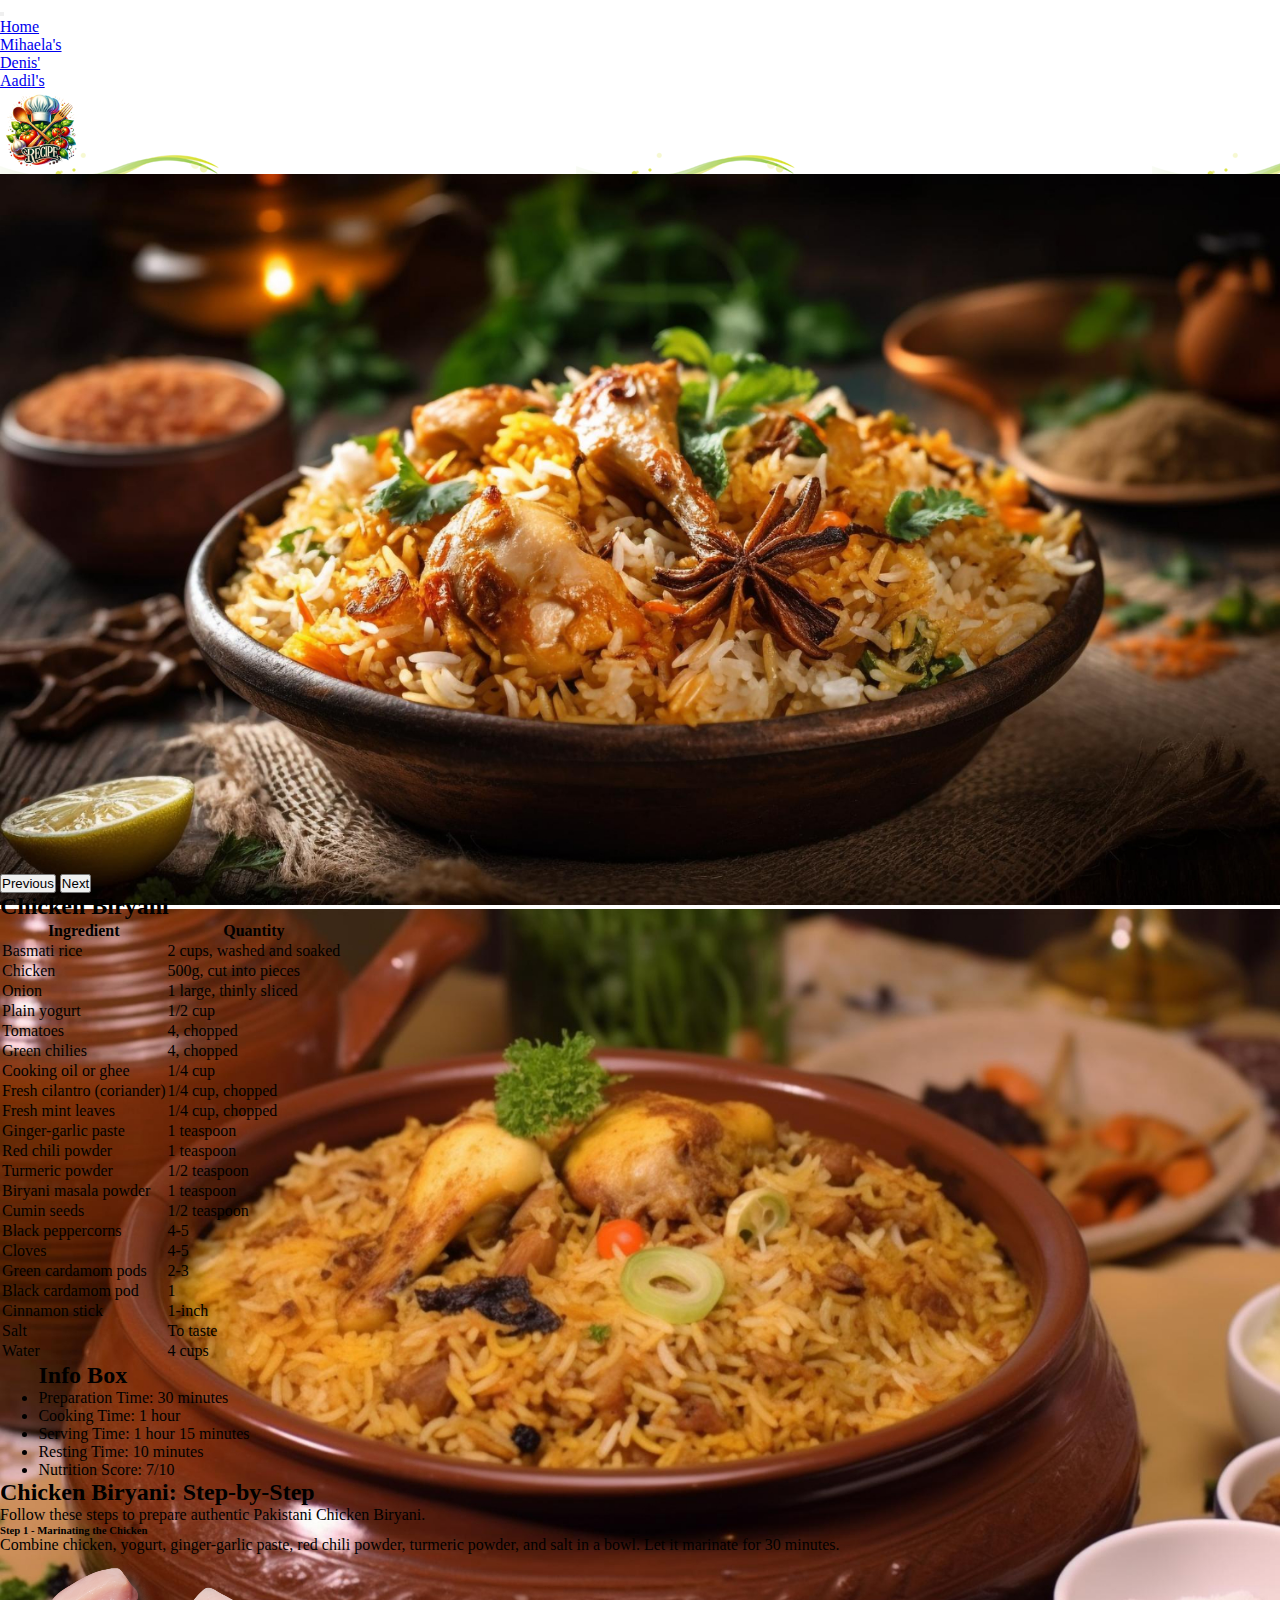
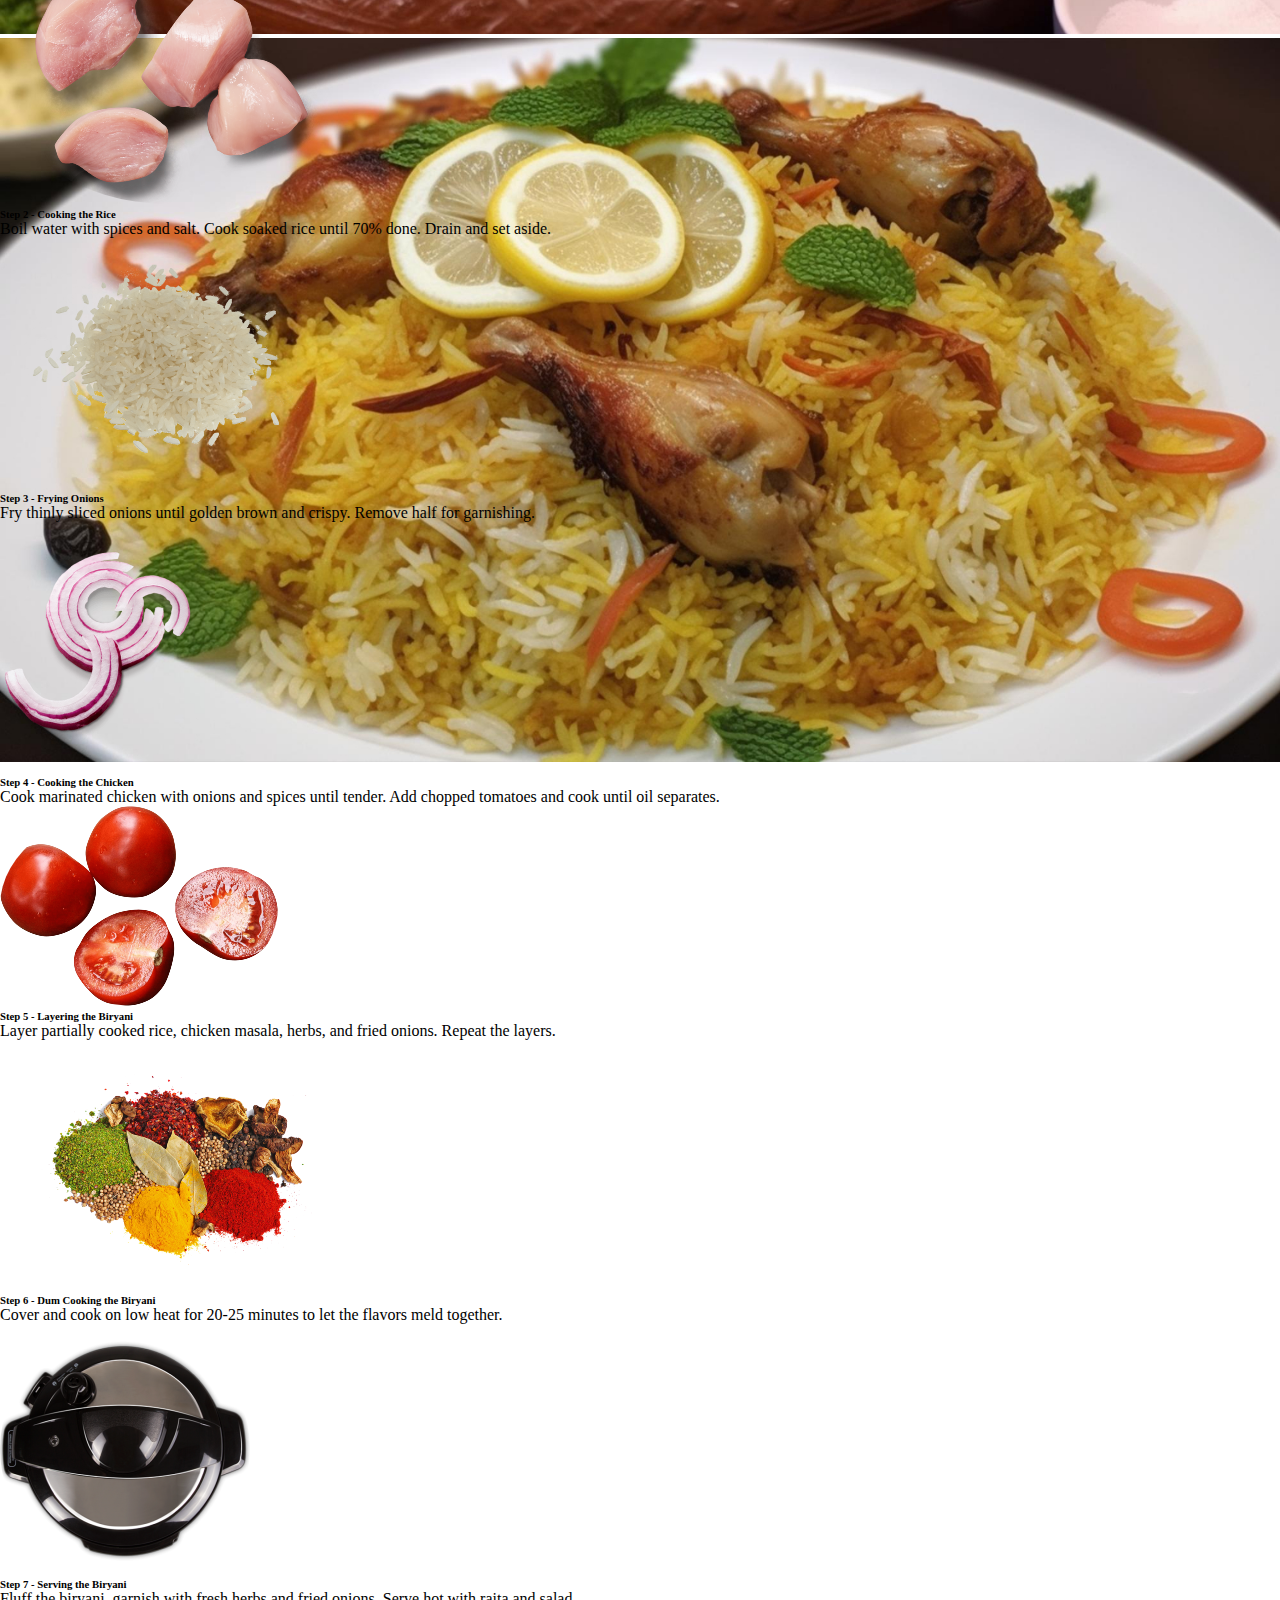
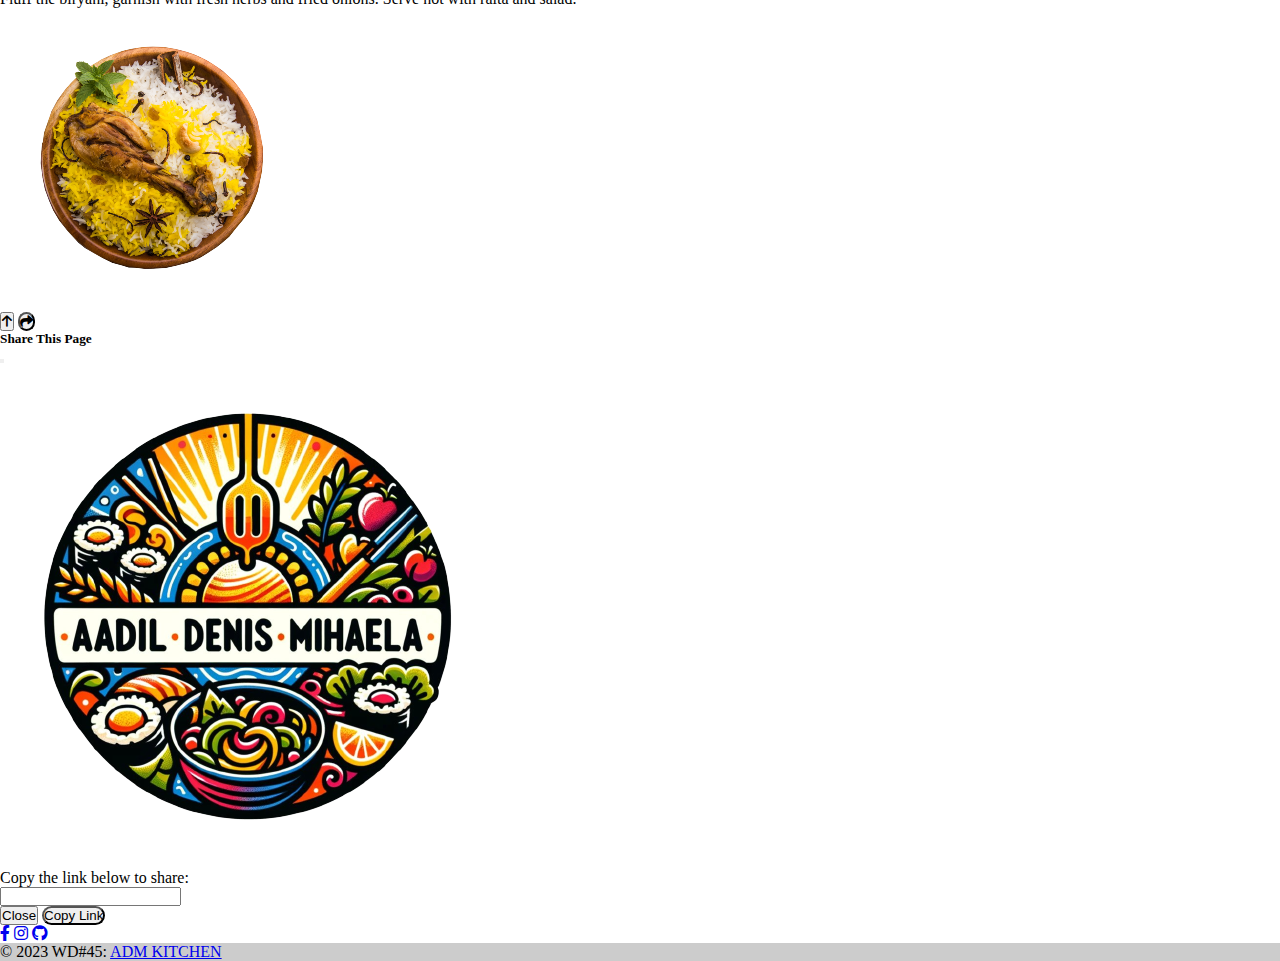
<file: biryani.html>
<!DOCTYPE html>
<html lang="en">
	<head>
		<meta charset="UTF-8" />
		<meta name="viewport" content="width=device-width, initial-scale=1.0" />
		<link
			href="https://cdn.jsdelivr.net/npm/bootstrap@5.3.2/dist/css/bootstrap.min.css"
			rel="stylesheet"
			integrity="sha384-T3c6CoIi6uLrA9TneNEoa7RxnatzjcDSCmG1MXxSR1GAsXEV/Dwwykc2MPK8M2HN"
			crossorigin="anonymous"
		/>
		<title>Cookbook Recipe</title>
		<link
			rel="stylesheet"
			href="https://cdnjs.cloudflare.com/ajax/libs/font-awesome/6.0.0-beta3/css/all.min.css"
		/>
		<link rel="stylesheet" href="style.css" />
	</head>
	<body id="body">
		<div class="container-fluid has-bg-img">
			<nav class="navbar navbar-expand-md navbar-light bg-transparent d-flex justify-content-between justify-content-md-end">
				<button
					class="navbar-toggler"
					type="button"
					data-bs-toggle="collapse"
					data-bs-target="#navbarNav"
					aria-controls="navbarNav"
					aria-expanded="false"
					aria-label="Toggle navigation"
				>
					<span class="navbar-toggler-icon"></span>
				</button>

				<div
					class="collapse navbar-collapse justify-content-between"
					id="navbarNav"
				>
					<ul class="navbar-nav">
						<li class="nav-item">
							<a class="nav-link" href="./index.html">Home</a>
						</li>
						<li class="nav-item">
							<a class="nav-link" href="./MihaelaLavacake.html">Mihaela's</a>
						</li>
						<li class="nav-item">
							<a class="nav-link" href="./steak-recipe.html">Denis'</a>
						</li>
						<li class="nav-item">
							<a class="nav-link" href="./biryani.html">Aadil's</a>
						</li>
					</ul>
				</div>
				<a class="navbar-brand mx-auto col-3 col-md-1 me-md-3" href="./index.html">
					<img src="resources/logo1.png" alt="logo" width="80px" />
				</a>
			</nav>
			<div
				id="carouselExample"
				class="carousel slide mt-3"
				data-bs-ride="carousel"
			>
				<div class="carousel-inner">
					<div class="carousel-item active">
						<img
							src="./resources/fbiryani.jpg"
							class="d-block w-100"
							alt="Image 1"
						/>
					</div>
					<div class="carousel-item">
						<img
							src="./resources/fbiryani2.jpg"
							class="d-block w-100"
							alt="Image 2"
						/>
					</div>
					<div class="carousel-item">
						<img
							src="./resources/fbiryani3.jpg"
							class="d-block w-100 img-fluid"
							alt="Image 3"
						/>
					</div>
				</div>
				<button
					class="carousel-control-prev"
					type="button"
					data-bs-target="#carouselExample"
					data-bs-slide="prev"
				>
					<span class="carousel-control-prev-icon" aria-hidden="true"></span>
					<span class="visually-hidden">Previous</span>
				</button>
				<button
					class="carousel-control-next"
					type="button"
					data-bs-target="#carouselExample"
					data-bs-slide="next"
				>
					<span class="carousel-control-next-icon" aria-hidden="true"></span>
					<span class="visually-hidden">Next</span>
				</button>
			</div>
		</div>
        
        <div class="container-fluid my-5 text-center mb-5">
            <div class="row mb-4">
                <div class="col-md-6 col-lg-7 col-xl-8 ms-auto text-start">
                    <h2 class="display-4 my-5">Chicken Biryani</h2>
                    <table class="table">
                        <thead>
                            <tr>
                                <th scope="col">Ingredient</th>
                                <th scope="col">Quantity</th>
                            </tr>
                        </thead>
                        <tbody>
                              <tr>
                                <td>Basmati rice</td>
                                <td>2 cups, washed and soaked</td>
                              </tr>
                              <tr>
                                <td>Chicken</td>
                                <td>500g, cut into pieces</td>
                              </tr>
                              <tr>
                                <td>Onion</td>
                                <td>1 large, thinly sliced</td>
                              </tr>
                              <tr>
                                <td>Plain yogurt</td>
                                <td>1/2 cup</td>
                              </tr>
                              <tr>
                                <td>Tomatoes</td>
                                <td>4, chopped</td>
                              </tr>
                              <tr>
                                <td>Green chilies</td>
                                <td>4, chopped</td>
                              </tr>
                              <tr>
                                <td>Cooking oil or ghee</td>
                                <td>1/4 cup</td>
                              </tr>
                              <tr>
                                <td>Fresh cilantro (coriander)</td>
                                <td>1/4 cup, chopped</td>
                              </tr>
                              <tr>
                                <td>Fresh mint leaves</td>
                                <td>1/4 cup, chopped</td>
                              </tr>
                              <tr>
                                <td>Ginger-garlic paste</td>
                                <td>1 teaspoon</td>
                              </tr>
                              <tr>
                                <td>Red chili powder</td>
                                <td>1 teaspoon</td>
                              </tr>
                              <tr>
                                <td>Turmeric powder</td>
                                <td>1/2 teaspoon</td>
                              </tr>
                              <tr>
                                <td>Biryani masala powder</td>
                                <td>1 teaspoon</td>
                              </tr>
                              <tr>
                                <td>Cumin seeds</td>
                                <td>1/2 teaspoon</td>
                              </tr>
                              <tr>
                                <td>Black peppercorns</td>
                                <td>4-5</td>
                              </tr>
                              <tr>
                                <td>Cloves</td>
                                <td>4-5</td>
                              </tr>
                              <tr>
                                <td>Green cardamom pods</td>
                                <td>2-3</td>
                              </tr>
                              <tr>
                                <td>Black cardamom pod</td>
                                <td>1</td>
                              </tr>
                              <tr>
                                <td>Cinnamon stick</td>
                                <td>1-inch</td>
                              </tr>
                              <tr>
                                <td>Salt</td>
                                <td>To taste</td>
                              </tr>
                              <tr>
                                <td>Water</td>
                                <td>4 cups</td>
                              </tr>
                        </tbody>
                    </table>
                </div>
                <div class="col-md-5 col-lg-4 col-xl-3 m-auto text-start">
                    <div class="card">
                        <div class="card-body text-start">
                            <h2 class="text-center display-5">Info Box</h2>
                            <ul class="list-group list-group-flush">
                                <li class="list-group-item">Preparation Time: 30 minutes</li>
                                <li class="list-group-item">Cooking Time: 1 hour</li>
                                <li class="list-group-item">Serving Time: 1 hour 15 minutes</li>
                                <li class="list-group-item">Resting Time: 10 minutes</li>
                                <li class="list-group-item">Nutrition Score: 7/10</li>
                            </ul>
                        </div>
                    </div>
                </div>
            </div>
            
            <div class="container-fluid d-flex justify-content-center mt-10 m-auto">
                <div class="col-md-10">
                    <h2 class="display-5 fw-bold my-5">Chicken Biryani: Step-by-Step</h2>
                    <p class="text-start my-5">Follow these steps to prepare authentic Pakistani Chicken Biryani.</p>
                    <div class="directions">
                        <div class="step my-5">
                            <h6 class="display-6">Step 1 - Marinating the Chicken</h6>
                            <p class="my-5">Combine chicken, yogurt, ginger-garlic paste, red chili powder, turmeric powder, and salt in a bowl. Let it marinate for 30 minutes.</p>
                            <img src="./resources/craw.png" id="bottom-img" alt="Step 1">
                        </div>
                        <div class="step my-5">
                            <h6 class="display-6">Step 2 - Cooking the Rice</h6>
                            <p class="my-5">Boil water with spices and salt. Cook soaked rice until 70% done. Drain and set aside.</p>
                            <img src="./resources/rice.png" id="bottom-img" alt="Step 2">
                        </div>
                        <div class="step my-5">
                            <h6 class="display-6">Step 3 - Frying Onions</h6>
                            <p class="my-5">Fry thinly sliced onions until golden brown and crispy. Remove half for garnishing.</p>
                            <img src="./resources/sonion.png" id="bottom-img" alt="Step 3">
                        </div>
                        <div class="step my-5">
                            <h6 class="display-6">Step 4 - Cooking the Chicken</h6>
                            <p class="my-5">Cook marinated chicken with onions and spices until tender. Add chopped tomatoes and cook until oil separates.</p>
                            <img src="./resources/ctmto.png" id="bottom-img" alt="Step 4">
                        </div>
                        <div class="step my-5">
                            <h6 class="display-6">Step 5 - Layering the Biryani</h6>
                            <p class="my-5">Layer partially cooked rice, chicken masala, herbs, and fried onions. Repeat the layers.</p>
                            <img src="./resources/masala.png" id="bottom-img" alt="Step 5">
                        </div>
                        <div class="step my-5">
                            <h6 class="display-6">Step 6 - Dum Cooking the Biryani</h6>
                            <p class="my-5">Cover and cook on low heat for 20-25 minutes to let the flavors meld together.</p>
                            <img src="./resources/cpot.png" id="bottom-img" alt="Step 6">
                        </div>
                        <div class="step my-5">
                            <h6 class="display-6">Step 7 - Serving the Biryani</h6>
                            <p class="my-5">Fluff the biryani, garnish with fresh herbs and fried onions. Serve hot with raita and salad.</p>
                        </div>
                    </div>
                </div>
            </div>
            
            <div class="d-flex align-items-center justify-content-center mt-10">
				<div class="m-auto rounded overflow-hidden d-flex align-items-center">
					<img src="./resources/bplate.png" class="img-fluid" id="bottom-img" alt="Picture">
				</div>
            </div>
        </div>

        <button type="button" class="btn btn-success btn-floating btn-lg" id="btn-back-to-top">
          <i class="fas fa-arrow-up"></i>
        </button>
        
  
  
      <button class="btn btn-primary me-3 m-auto" id="shareButton" data-bs-toggle="modal" data-bs-target="#shareModal">
          <i class="fas fa-share"></i>
      </button>
  
      <div class="modal fade" id="shareModal" tabindex="-1" aria-labelledby="modalLabel" aria-hidden="true">
          <div class="modal-dialog">
            <div class="modal-content">
              <div class="modal-header">
                <h5 class="modal-title" id="modalLabel">Share This Page</h5>
                <button type="button" class="btn-close" data-bs-dismiss="modal" aria-label="Close"></button>
              </div>
              <div class="modal-body">
                <img src="./resources/new-logo.png" alt="Your Logo" class="img-fluid mb-3">
                <p>Copy the link below to share:</p>
                <input type="text" class="form-control" id="pageUrl" readonly>
              </div>
              <div class="modal-footer">
                <button type="button" class="btn btn-secondary" data-bs-dismiss="modal">Close</button>
                <button type="button" class="btn btn-primary">Copy Link</button>
              </div>
            </div>
          </div>
        </div>
        
  
      <footer class="bg-primary text-center text-white">
          <div class="container-footer p-4 pb-0">
            <section>
              <a class="btn btn-outline-light btn-floating m-1" href="https://www.facebook.com/" role="button"
                ><i class="fab fa-facebook-f"></i
              ></a>
      
        
              <a class="btn btn-outline-light btn-floating m-1" href="discord.com" role="button"
                ><i class="fab fa-instagram"></i
              ></a>
        
              <a class="btn btn-outline-light btn-floating m-1" href="https://www.instagram.com/" role="button"
                ><i class="fab fa-github"></i
              ></a>
            </section>
          </div>
        
          <div class="text-center p-3" style="background-color: rgba(0, 0, 0, 0.2);">
            © 2023 WD#45:
            <a class="text-white" href="./index.html">ADM KITCHEN</a>
          </div>
        </footer>
  
         
        <script src="https://code.jquery.com/jquery-3.5.1.slim.min.js"></script>
        <script
          src="https://cdn.jsdelivr.net/npm/bootstrap@5.3.2/dist/js/bootstrap.bundle.min.js"
          integrity="sha384-C6RzsynM9kWDrMNeT87bh95OGNyZPhcTNXj1NW7RuBCsyN/o0jlpcV8Qyq46cDfL"
          crossorigin="anonymous"
        ></script>
		<script src="https://code.jquery.com/jquery-3.5.1.slim.min.js"></script>
		<script
			src="https://cdn.jsdelivr.net/npm/bootstrap@5.3.2/dist/js/bootstrap.bundle.min.js"
			integrity="sha384-C6RzsynM9kWDrMNeT87bh95OGNyZPhcTNXj1NW7RuBCsyN/o0jlpcV8Qyq46cDfL"
			crossorigin="anonymous"
		></script>
		<script src="script.js"></script>
	</body>
</html>
</file>
<file: style.css>
* {
	margin: 0;
	padding: 0;
	box-sizing: border-box;
}

.nav-link {
	transition: 0.3s ease-in-out;
}

.navbar-brand > img {
	transition: ease-in-out 0.3s;
}

.card-img-top {
	border-top-left-radius: 20px;
	border-top-right-radius: 20px;
	position: relative;
}
#body {
	background: url("./resources/gbgx1.png") repeat fixed;
	background-size: auto;
	animation: slide 100s linear;
}

@keyframes slide {
	0% {
		background-position: left;
	}

	100% {
		background-position: right;
	}
}

#bottom-img {

	animation: rotate 50s infinite linear;

  
	border-radius: 50%;
}

@keyframes rotate {
	from {
		transform: rotate(-360deg);
	}
	to {
		transform: rotate(360deg);
	}
}

.card {
	transition: 0.4s ease-in-out;
}

.label {
	display: inline-flex;
	align-items: center;
	padding: 0.3125rem 0.625rem;
	border-radius: 1.25rem;
	color: white;
	font-size: 0.75rem;
	margin-right: 0.3125rem;
}

.breakfast-label {
	position: absolute;
	top: 0.625rem;
	right: 0.625rem;
	background-color: white;
	padding: 0.3125rem 0.625rem;
	color: black;
}

.label-group {
	position: absolute;
	top: 9.5rem;
	left: 1.6rem;
	gap: 0.625rem;
}
.time-label {
	background-color: #ffc107;
}

.servings-label {
	background-color: #007bff;
}

.difficulty-label {
	background-color: #28a745;
}

.card {
	border-radius: 20px;
	width: 18rem;
	position: relative;
	display: flex;
	justify-content: center;
}

.card-content {
	display: flex;
	flex-direction: column;
	justify-content: center;
	align-items: center;
	padding: 0.625rem;
}

main {
	display: flex;
	justify-content: space-around;
}

.total-container {
	padding: 1rem;
}

.fa-clock,
.fa-user-friends,
.fa-thumbs-up,
.fa-apple-alt{
	margin-right: 0.3rem;
}

.fa-clock {
	color: red;
}

.fa-skull-crossbones {
	margin-right: 0.3rem;
}

#vegan-button {
	background-color: #05673d;
	padding: 0.6rem 1.8rem;
	border-radius: 25px;
	font-weight: 600;
}

.btn-primary {
	border-radius: 10px;
}

.fa-ice-cream {
	color: #007bff;
	padding-right: 0.3rem;
}

.fa-smile,
.fa-utensils {
	padding-right: 0.4rem;
}
.cookie {
	background-color: gray;
	border-radius: 10px;
	padding: 10px 0;
	position: fixed;
	bottom: 0;
	width: 100%;
	z-index: 9999;
}

.cookie p {
	color: black;
	margin-bottom: 0;
}

.cookie .accept,
.cookie .reject,
.cookie .learn-more {
	font-size: 19px;
	margin-top: 10px;
	margin-right: 5px;
}

.cookie .accept,
.cookie .reject {
	color: #fff !important;
	border-radius: 32px;
}

.cookie .accept {
	background-color: #007bff;
}

.cookie .reject {
	background-color: #ff454d;
}

.cookie .learn-more {
	background-color: lightgray;
	color: #333 !important;
	border: none;
}

.cookie .learn-more:hover {
	background-color: #d4d4d4;
}

/* ... other styles ... */

.button-group {
	position: absolute;
	right: 10px; /* or any other value to adjust the distance from the right side */
	bottom: 10px; /* or any other value to adjust the distance from the bottom */
}

.text-group p {
	min-width: 80%;
}

.container {
	margin-left: 0;
}

.learn-more {
	border-radius: 30px;
}

.text-truncate-mobile {
	display: -webkit-box;
	-webkit-line-clamp: 3; /* Number of lines to show */
	-webkit-box-orient: vertical;
	overflow: hidden;
}

.carousel-item img {
	width: 100%;
	height: 100%;
	object-fit: cover;
}
#ciaran-text {
	display: flex;
	flex-direction: column;
	font-size: 2rem;
	text-align: center;
	align-items: center;
	font-weight: 900;
	color: #FF454D;
}


#denis-text {
	text-align: center;

}


@media (min-width: 1440px) {
.container-fluid {
        max-width: 60%; 
    }

	.col-md-4 {
		width: 100%;
	}
}
@media (min-width: 1024px) {
	.btn-primary:hover {
		box-shadow: 0 4px 6px 0 green; /* Adjust values as needed */
		transition: box-shadow 0.4s ease-in-out; /* Add transition for smooth effect */
	}

	.card:hover {
		box-shadow: 0 4px 8px 0 green; /* Adjust values as needed */
		transform: rotate(8deg);
	}

	.nav-link:hover {
		color: green;
		transform: scale(1.1);
	}

	.navbar-brand > img:hover {
		transform: scale(1.2);
	}

	.cookie .accept:hover,
	.cookie .reject:hover {
		background-color: #05673d;
	}
	.cookie .reject:hover {
		background-color: #ff454d;
	}
}

@media (min-width: 992px) {
	.carousel-inner {
		height: 700px;
	}
	.custom-max-width-lg {
        max-width: 60%;
    }

  }
</file>
